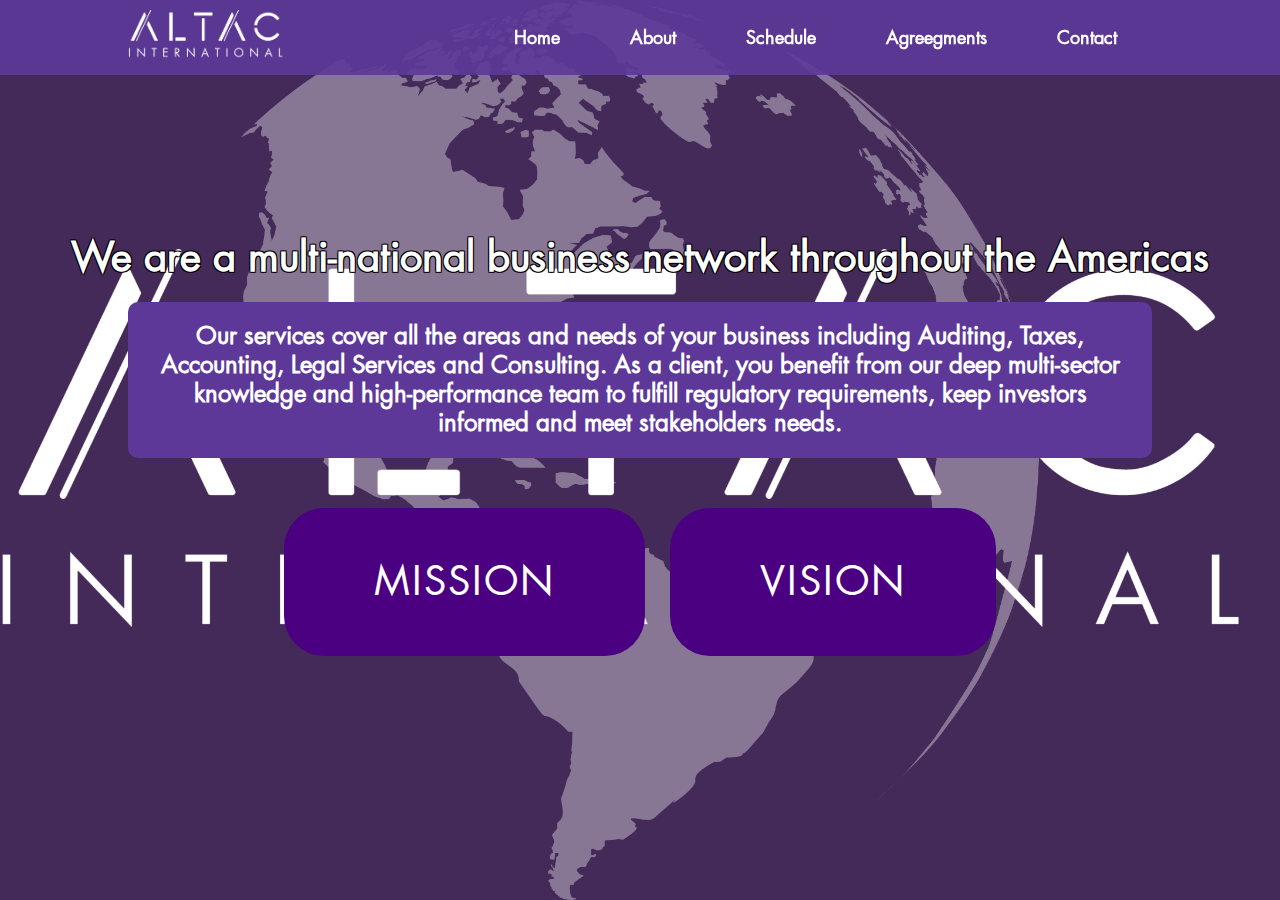
<file: ALTAC.html>
<!DOCTYPE html>
<html lang="en">
<head>
    <meta charset="UTF-8">
    <meta name="viewport" content="width=device-width, initial-scale=1.0">
    <title>ALTAC International</title>
    <link rel="stylesheet" href="ALTAC.css">
    <link rel="stylesheet" href="responsive.css">
    <script>
        function showContent(type) {
            let content = document.getElementById('content');
            if (type === 'MISSION') {
                content.innerHTML = "<p>To provide solutions and strategic knowledge to local, multi-national and global firms through delivering services including auditing, tax, accounting, legal and business consulting. To offer innovative improvement and development processes that keep us at the leading edge.</p>";
            } else if (type === 'VISION') {
                content.innerHTML = "<p>We strive to be your most trusted asset. Our continuous imprvement philosophy allows us to timely respond to your local and multijurisdictional needs. With a responsive multidisciplinary organizational structure and personalized complehensive services, ALTAC International leverages its global reach to add value in every interaction</p>";
            }
            // Reinicia la animación
            let paragraph = content.querySelector('p');
            if (paragraph) {
                paragraph.style.animation = 'none'; /* Detiene cualquier animación anterior */
                void paragraph.offsetWidth; /* Fuerza el reflujo para reiniciar la animación */
                paragraph.style.animation = 'fadeIn 1s forwards'; /* Aplica la animación nuevamente */
            }
        }
    </script>
</head>
<body>
    <header>
        <div class="container">
            <div class="logo">
                <img src="Imagenes/altac.png" alt="ALTAC International">
            </div>
            <nav>
                <ul>
                    <li><a href="index.html">Home</a></li>
                    <li>
                        <a href="#">About</a>
                        <ul class="dropdown">
                            <li><a href="ALTAC.html">ALTAC Inc</a></li>
                            <li><a href="CostaRica.html">Costa Rica</a></li>
                            <li><a href="SUMMIT.html">Summit</a></li>
                        </ul>
                    </li>
                    <li>
                        <a href="#">Schedule</a>
                        <ul class="dropdown">
                            <li><a href="tour.html">Tour</a></li>
                            <li><a href="event.html">Event</a></li>
                        </ul>
                    </li>
                    <li><a href="#">Agreegments</a></li>
                    <li><a href="Contact.html">Contact</a></li>
                </ul>
            </nav>
        </div>
    </header>
    <section class="hero">
        <h2>We are a multi-national business network throughout the Americas</h2>
        <p>Our services cover all the areas and needs of your business including Auditing, Taxes, Accounting, Legal Services and Consulting. As a client, you benefit from our deep multi-sector knowledge and high-performance team to fulfill regulatory requirements, keep investors informed and meet stakeholders needs.</p>
        <section class="content-section">
            <button onclick="showContent('MISSION')">MISSION</button>
            <button onclick="showContent('VISION')">VISION</button>
            <div id="content"></div>
        </section>
    </section>
</body>
</html>
</file>
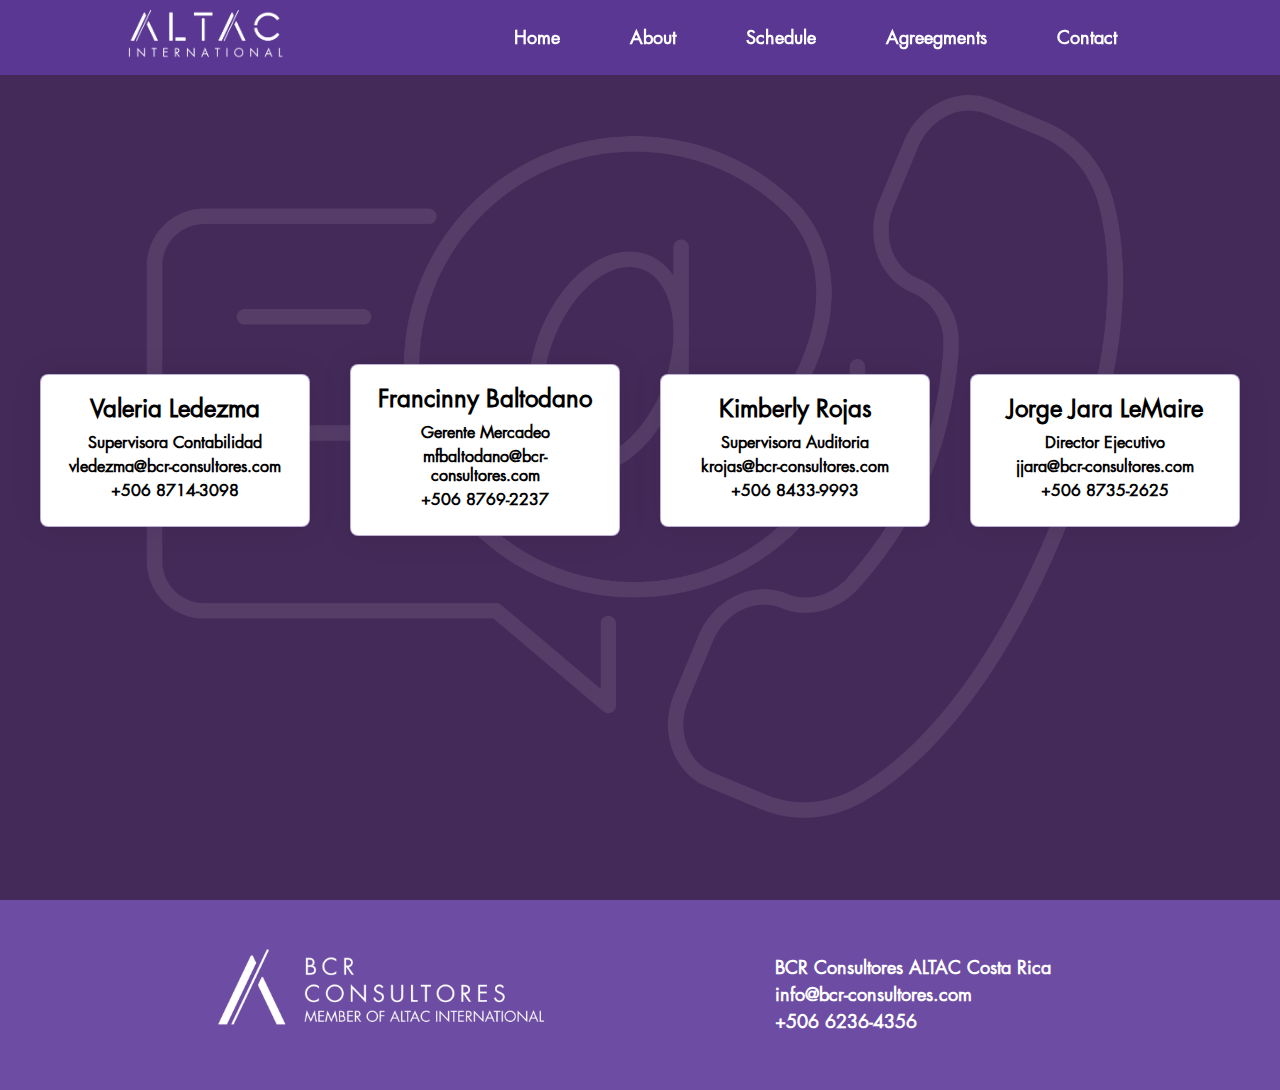
<file: Contact.html>
<!DOCTYPE html>
<html lang="en">
<head>
    <meta charset="UTF-8">
    <meta name="viewport" content="width=device-width, initial-scale=1.0">
    <title>ALTAC International Summit 2024</title>
    <link rel="stylesheet" href="Contact.css">
    <link rel="stylesheet" href="responsive.css">
</head>
<body>
    <header>
        <div class="container">
            <div class="logo">
                <img src="Imagenes/altac.png" alt="ALTAC International">
            </div>
            <nav>
                <ul>
                    <li><a href="index.html">Home</a></li>
                    <li>
                        <a href="#">About</a>
                        <ul class="dropdown">
                            <li><a href="ALTAC.html">ALTAC Inc</a></li>
                            <li><a href="CostaRica.html">Costa Rica</a></li>
                            <li><a href="SUMMIT.html">Summit</a></li>
                        </ul>
                    </li>
                    <li>
                        <a href="#">Schedule</a>
                        <ul class="dropdown">
                            <li><a href="tour.html">Tour</a></li>
                            <li><a href="event.html">Event</a></li>
                        </ul>
                    </li>
                    <li><a href="#">Agreegments</a></li>
                    <li><a href="Contact.html">Contact</a></li>
                </ul>
            </nav>
        </div>
    </header>
    <section class="hero">
        <div class="contact-item">
            <h2>Valeria Ledezma</h2>
            <p>Supervisora Contabilidad</p>
            <p>vledezma@bcr-consultores.com</p>
            <p>+506 8714-3098</p>
        </div>
        <div class="contact-item">
            <h2>Francinny Baltodano</h2>
            <p>Gerente Mercadeo</p>
            <p>mfbaltodano@bcr-consultores.com</p>
            <p>+506 8769-2237</p>
        </div>
        <div class="contact-item">
            <h2>Kimberly Rojas</h2>
            <p>Supervisora Auditoria</p>
            <p>krojas@bcr-consultores.com</p>
            <p>+506 8433-9993</p>
        </div>
        <div class="contact-item">
            <h2>Jorge Jara LeMaire</h2>
            <p>Director Ejecutivo</p>
            <p>jjara@bcr-consultores.com</p>
            <p>+506 8735-2625</p>
        </div>
    </section>
    <footer>
        <div class="footer-container">
            <img src="Imagenes/BCR.png" alt="ALTAC International"> <!-- Adjust the image path if necessary -->
            <div class="footer-content">
                <p>BCR Consultores ALTAC Costa Rica</p>
                <p>info@bcr-consultores.com</p>
                <p>+506 6236-4356</p>
            </div>
        </div>
    </footer>
    
</body>
</html>
</file>
<file: ALTAC.css>
* {
    margin: 0;
    padding: 0;
    box-sizing: border-box;
}

@font-face {
    font-family: 'Futura';
    src: url('caligrafias/FuturaStd-Book.otf') format('truetype');
}

body {
    font-family: 'Futura';
    font-weight: bold;
}

header {
    background-color: rgba(93, 56, 153, 0.9);
    padding: 10px 0;
    color: #fff;
    position: fixed;
    width: 100%;
    z-index: 1000;
    top: 0;
}

.container {
    width: 80%;
    margin: 0 auto;
    display: flex;
    justify-content: space-between;
    align-items: center;
}

.logo img {
    height: 50px;
}

nav ul {
    list-style: none;
    display: flex;
}

nav ul li {
    position: relative;
    margin: 0 15px;
}

nav ul li a {
    color: #fff;
    text-decoration: none;
    padding: 10px 20px;
    font-size: 18px;
    font-family: 'Futura';
}

nav ul li .dropdown {
    display: block;
    position: absolute;
    top: 100%;
    left: 0;
    background-color: rgba(75, 35, 139, 0.9);
    box-shadow: 0 8px 16px rgba(0, 0, 0, 0.3);
    opacity: 0;
    transform: translateY(10px);
    transition: opacity 0.3s ease, transform 0.3s ease;
    visibility: hidden;
    min-width: 240px; /* Ajusta el ancho del dropdown */
    padding: 15px 0; /* Espacio interno para dar grosor */
    border-radius: 10px; /* Bordes redondeados */
}

nav ul li .dropdown li {
    margin: 0;
}

nav ul li .dropdown li a {
    padding: 15px 25px; /* Aumenta el padding para hacerlo más grueso */
    display: block;
    white-space: nowrap;
    font-size: 18px; /* Aumenta el tamaño de la fuente */
    color: #fff; /* Asegura que el texto sea visible */
}

nav ul li:hover .dropdown {
    opacity: 1;
    transform: translateY(0);
    visibility: visible;
}

.hero {
    background-image: url('Imagenes/AltacFondo.png');
    background-size: cover;
    background-position: center;
    height: 100vh;
    width: 100vw;
    display: flex;
    flex-direction: column;
    justify-content: center;
    align-items: center;
    color: #fff;
    text-align: center;
    padding-top: 80px;
}

.hero h2 {
    font-family: 'Futura';
    font-size: 40px;
    margin-bottom: 10px;
    text-shadow: 1px 1px 0 #000000, -1px -1px 0 #000000, 1px -1px 0 #000000, -1px 1px 0 #000000;
    animation: fadeInUp 2s ease-in-out;
}

.hero p {
    font-size: 24px;
    font-family: 'Futura';
    background-color: #5D3899;
    padding: 20px;
    border-radius: 10px;
    color: white;
    margin: 10px 0;
    max-width: 80%;
    text-align: center;
}

.content-section {
    margin: 30px;
    text-align: center;
}

.content-section button {
    margin: 10px;
    padding: 50px 90px;
    font-size: 40px;
    cursor: pointer;
    border: none;
    border-radius: 40px;
    background-color: #4B0082;
    color: white;
    font-family: 'Futura';
    text-transform: uppercase;
    letter-spacing: 2px;
}

.content-section button:hover {
    background-color: #5e5e5e;
}

.content-section #content {
    margin-top: 50px;
    font-size: 20px;
    display: flex;
    justify-content: center;
    text-align: center;
    opacity: 0;
    animation: fadeIn 1s forwards;
}

.content-section #content p {
    max-width: 600px;
    background-color: rgba(92, 92, 92, 0.7);
    color: white;
    padding: 20px;
    border-radius: 10px;
    opacity: 0;
    animation: fadeIn 1s forwards;
}

/* Botón de navegación oculto en pantallas grandes */
.nav-toggle {
    display: none;
}

/* Estilos para pantallas pequeñas */
@media (max-width: 768px) {
    .container {
        flex-direction: column;
        align-items: center;
    }

    nav ul {
        flex-direction: column;
        text-align: center;
        position: fixed;
        top: 60px;
        left: -100%;
        width: 100%;
        height: 100%;
        background-color: rgba(93, 56, 153, 0.9);
        transition: left 0.3s ease;
        z-index: 999;
    }

    nav.active ul {
        left: 0;
    }

    nav ul li {
        margin: 15px 0;
    }

    nav ul li a {
        font-size: 24px;
        padding: 15px;
        display: block;
        text-align: left;
    }

    /* Mostrar el botón de navegación en pantallas pequeñas */
    .nav-toggle {
        display: block;
        font-size: 24px;
        color: #fff;
        background-color: transparent;
        border: none;
        cursor: pointer;
        padding: 10px;
        position: absolute;
        top: 20px;
        right: 20px;
        z-index: 1000;
    }
}

/* Animación de fadeIn */
@keyframes fadeIn {
    from { opacity: 0; }
    to { opacity: 1; }
}
</file>
<file: responsive.css>
/* Responsividad para móviles */
@media screen and (max-width: 600px) {
    body {
        font-size: 14px;
        padding: 0 10px;
    }
    header, nav, section, footer {
        width: 100%;
        margin: 0;
        padding: 0;
    }
    img {
        max-width: 100%;
        height: auto;
    }
    .container {
        width: 100%;
        padding: 0 10px;
    }
    h1, h2, h3, h4, h5, h6 {
        font-size: 1.5em;
    }
    nav ul {
        flex-direction: column;
        align-items: flex-start;
    }
    .responsive-grid {
        display: block;
        width: 100%;
    }
}
</file>
<file: Contact.css>
* {
    margin: 0;
    padding: 0;
    box-sizing: border-box;
}

@font-face{
    font-family: 'Futura';
    src: url('caligrafias/FuturaStd-Book.otf') format('truetype');/* Ajusta la ruta si es necesario */ 
}

body {
    font-family: 'Futura';
    font-weight: bold; /* Aplicar negrita a todo el texto */
    background-image: url('Imagenes/contact.png'); /* Ajusta la ruta al lugar donde guardaste tu imagen */
    background-size: cover; /* Cubre todo el fondo sin repetirse */
    background-position: center; /* Centra la imagen en la página */
    background-attachment: fixed; /* Hace que el fondo no se mueva al hacer scroll */
}

header {
    background-color: rgba(93, 56, 153, 0.9); /* Color de fondo con transparencia */
    padding: 10px 0;
    color: #fff;
    position: fixed;
    width: 100%;
    z-index: 1000;
}

.container {
    width: 80%;
    margin: 0 auto;
    display: flex;
    justify-content: space-between;
    align-items: center;
}

.logo img {
    height: 50px; /* Ajusta la altura de la imagen según tus necesidades */
}

nav ul {
    list-style: none;
    display: flex;
}

nav ul li {
    position: relative;
    margin: 0 15px;
}

nav ul li a {
    color: #fff;
    text-decoration: none;
    padding: 10px 20px;
    font-size: 18px; /* Opcionalmente aumenta el tamaño de fuente */
    font-family: 'Futura';
}

nav ul li .dropdown {
    display: block;
    position: absolute;
    top: 100%;
    left: 0;
    background-color: rgba(75, 35, 139, 0.9); /* Color de fondo con transparencia */
    box-shadow: 0 8px 16px rgba(0,0,0,0.3);
    opacity: 0;
    transform: translateY(10px);
    transition: opacity 0.3s ease, transform 0.3s ease;
    visibility: hidden;
}

nav ul li .dropdown li {
    margin: 0;
}

nav ul li .dropdown li a {
    padding: 10px 20px;
    display: block;
    white-space: nowrap;
}

nav ul li:hover .dropdown {
    opacity: 1;
    transform: translateY(0);
    visibility: visible;
}

.hero {
    display: flex;
    justify-content: center; /* Centra los elementos horizontalmente */
    align-items: center; /* Centra los elementos verticalmente */
    gap: 40px; /* Espacio entre los bloques */
    height: 100vh; /* Altura completa de la ventana */
    text-align: center; /* Centrar el texto */
    padding: 20px; /* Agrega un margen interno para evitar que los bloques toquen el borde de la pantalla */
    box-sizing: border-box; /* Asegura que el padding no afecte el tamaño total */
}

.contact-item {
    width: calc(25% - 40px); /* Ajusta el tamaño de cada bloque considerando el espacio entre ellos */
    max-width: 300px; /* Opcional: establece un ancho máximo para mejorar la visualización en pantallas pequeñas */
    box-shadow: 0 0 30px rgba(0, 0, 0, 0.1); /* Sombra opcional */
    padding: 20px;
    border-radius: 8px; /* Esquinas redondeadas */
    border: 1px solid rgba(93, 56, 153, 0.4); /* Añade un borde */
    display: flex;
    flex-direction: column;
    align-items: center; /* Centra los elementos dentro del bloque */
    background-color: white;
}

.contact-item h2 {
    margin-bottom: 10px;
}

.contact-item p {
    margin-bottom: 5px;
}

footer {
    background-color: rgba(93, 56, 153, 0.9); /* Purple background with transparency */
    color: white;
    padding: 20px 0;
    width: 100%;
    display: flex;
    justify-content: center;
    align-items: center;
}

.footer-container {
    display: flex;
    align-items: center;
    justify-content: space-around;
    width: 80%; /* Adjust the width as necessary */
}

.footer-container img {
    height: 150px; /* Adjust the image height as needed */
}

.footer-content p {
    margin: 5px 20px; /* Spacing between paragraphs */
    font-size: 18px; /* Font size for readability */
}
</file>
